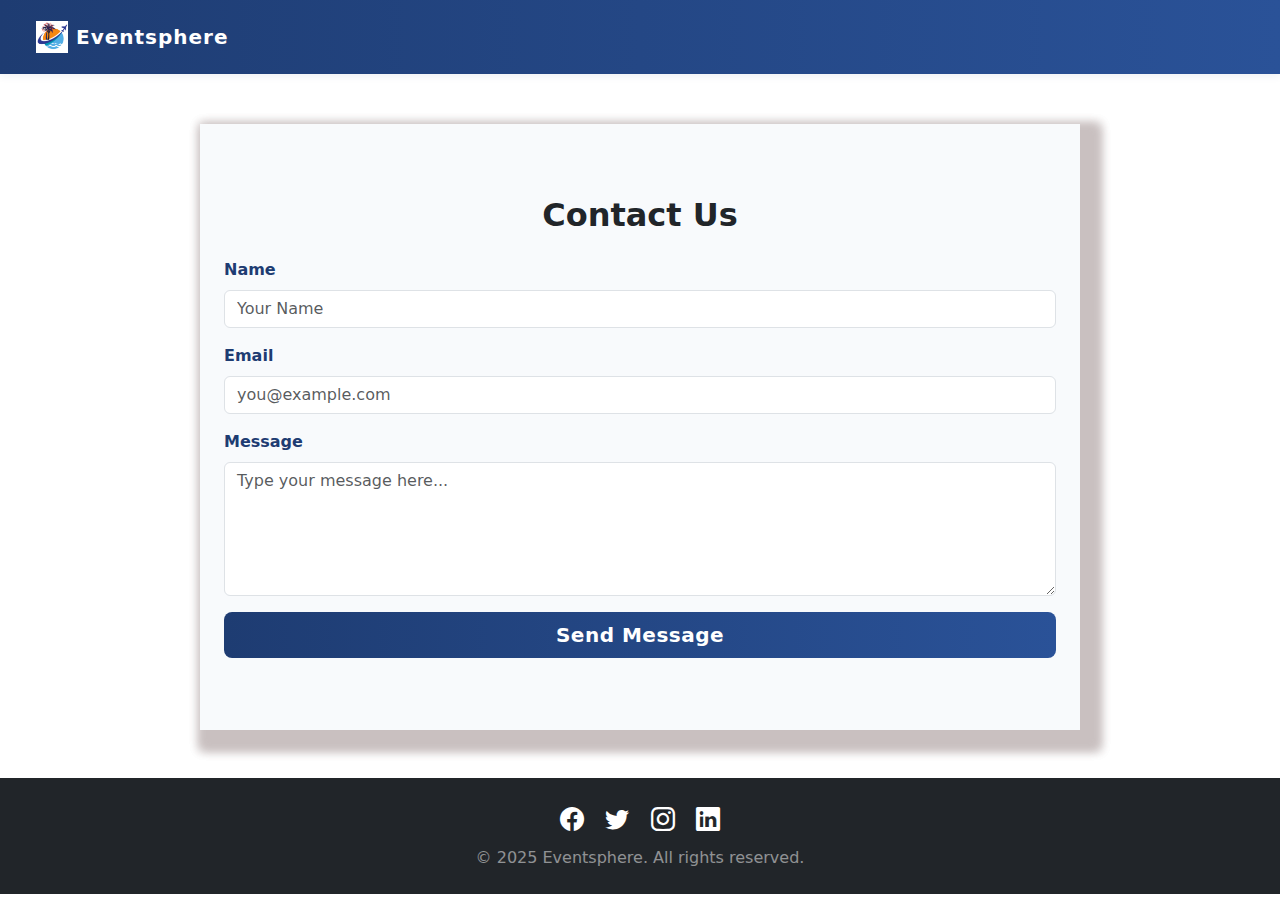
<file: contact.html>
<!DOCTYPE html>
<html lang="en">
<head>
    <meta charset="UTF-8">
    <meta name="viewport" content="width=device-width, initial-scale=1.0">
    <title>Contact Us</title>
    <link href="https://cdn.jsdelivr.net/npm/bootstrap@5.3.8/dist/css/bootstrap.min.css" rel="stylesheet">
    <link rel="stylesheet" href="style.css">
</head>
<body>
    <nav class="navbar navbar-expand-lg py-3 px-4 custom-navbar">
      <div class="container-fluid">
        <a class="navbar-brand d-flex align-items-center gap-2" href="index.html">
          <img src="./images/logo.png" alt="Logo" width="32" height="32" style="object-fit:contain;">
          <span>Eventsphere</span>
        </a>
      </div>
    </nav>

    <section class="contact-section py-5 ">
      <div class="container">
        <div class="row justify-content-center">
              <div class="card-body p-4">
                <h2 class="mb-4 fw-bold text-center">Contact Us</h2>
                <form>
                  <div class="mb-3">
                    <label for="name" class="form-label">Name</label>
                    <input type="text" class="form-control" id="name" placeholder="Your Name" required>
                  </div>
                  <div class="mb-3">
                    <label for="email" class="form-label">Email</label>
                    <input type="email" class="form-control" id="email" placeholder="you@example.com" required>
                  </div>
                  <div class="mb-3">
                    <label for="message" class="form-label">Message</label>
                    <textarea class="form-control" id="message" rows="5" placeholder="Type your message here..." required></textarea>
                  </div>
                  <div class="d-grid">
                    <button type="submit" class="btn btn-primary btn-lg">Send Message</button>
                  </div>
                </form>
              </div>
            </div>
          </div>
        </div>
      </div>
    </section>

    <footer class="footer-section py-4 bg-dark mt-5">
      <div class="container text-center">
        <div class="mb-2">
          <a href="#" class="text-white mx-2 fs-4"><i class="bi bi-facebook"></i></a>
          <a href="#" class="text-white mx-2 fs-4"><i class="bi bi-twitter"></i></a>
          <a href="#" class="text-white mx-2 fs-4"><i class="bi bi-instagram"></i></a>
          <a href="#" class="text-white mx-2 fs-4"><i class="bi bi-linkedin"></i></a>
        </div>
        <div class="text-white-50">&copy; 2025 Eventsphere. All rights reserved.</div>
      </div>
    </footer>

    <link rel="stylesheet" href="https://cdn.jsdelivr.net/npm/bootstrap-icons@1.11.3/font/bootstrap-icons.css">
    <script src="https://cdn.jsdelivr.net/npm/bootstrap@5.3.8/dist/js/bootstrap.bundle.min.js"></script>
</body>
</html>
</file>
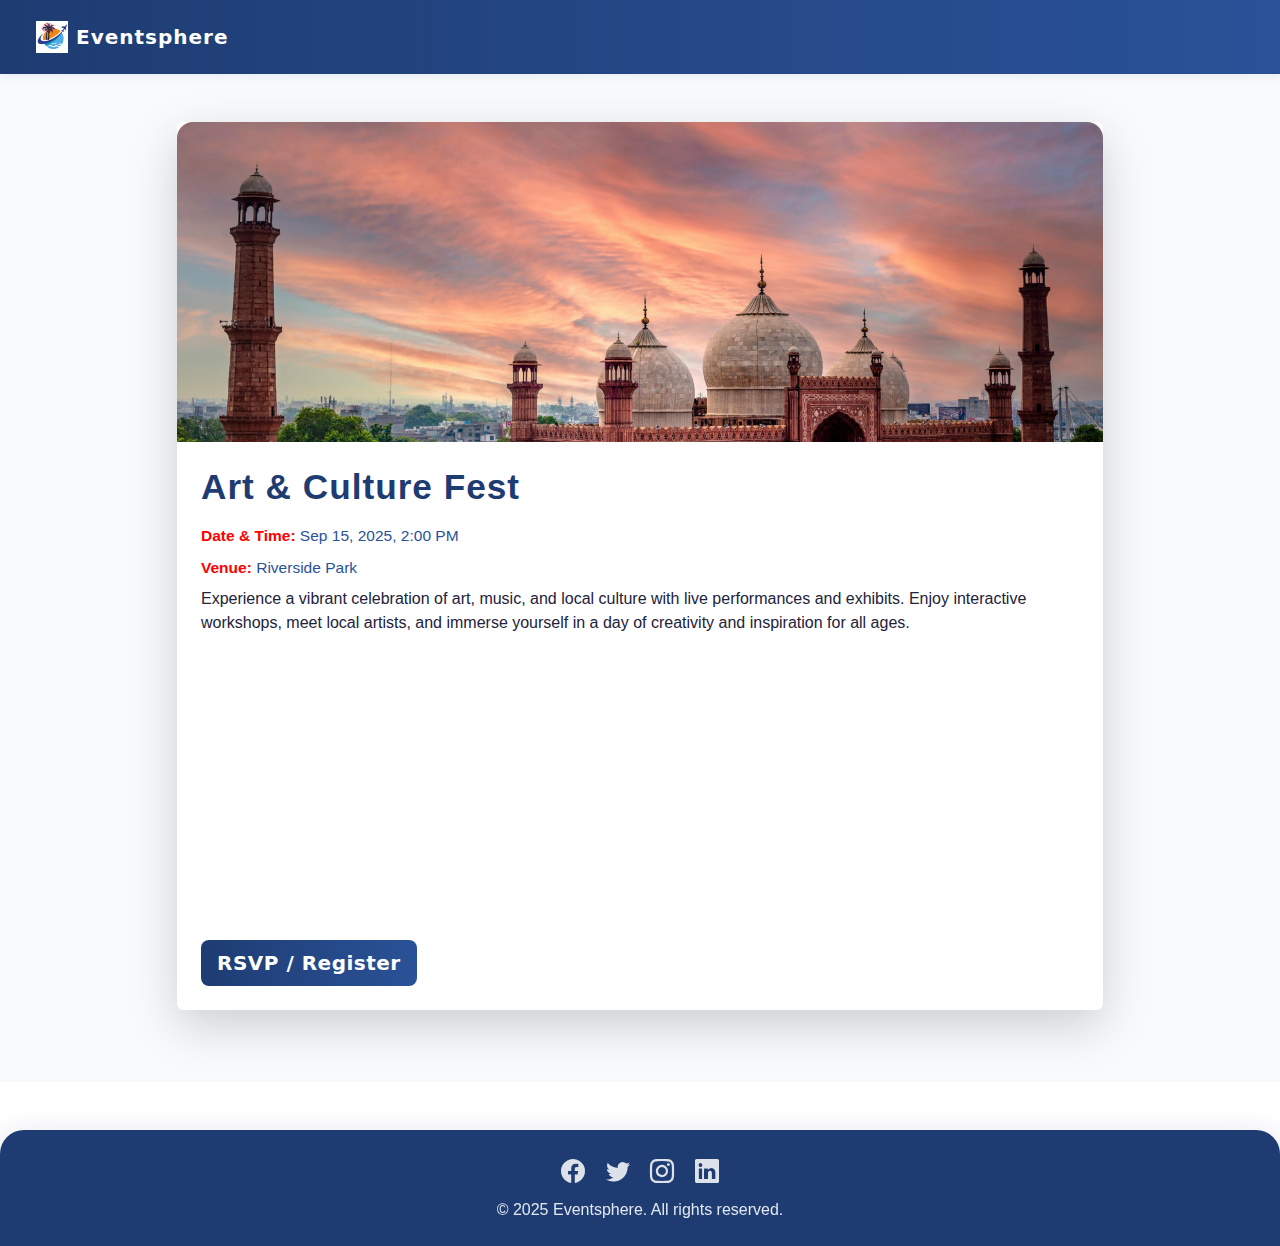
<file: event-art.html>
<!DOCTYPE html>
<html lang="en">
<head>
    <meta charset="UTF-8">
    <meta name="viewport" content="width=device-width, initial-scale=1.0">
    <title>Art & Culture Fest - Event Detail</title>
    <link href="https://cdn.jsdelivr.net/npm/bootstrap@5.3.8/dist/css/bootstrap.min.css" rel="stylesheet">
    <link rel="stylesheet" href="style.css">
</head>
<body>
    <nav class="navbar navbar-expand-lg py-3 px-4 custom-navbar">
      <div class="container-fluid">
        <a class="navbar-brand d-flex align-items-center gap-2" href="index.html">
          <img src="./images/logo.png" alt="Logo" width="32" height="32" style="object-fit:contain;">
          <span>Eventsphere</span>
        </a>
      </div>
    </nav>

    <section class="event-detail-section py-5">
      <div class="container">
        <div class="row justify-content-center">
          <div class="col-lg-10">
            <div class="card border-0 shadow-lg mb-4">
              <div class="event-detail-banner" style="background-image: url('./images/art.jpg'); height: 320px; background-size: cover; background-position: center; border-radius: 1rem 1rem 0 0;"></div>
              <div class="card-body p-4">
                <h2 class="card-title mb-3">Art & Culture Fest</h2>
                <p class="event-meta mb-2"><strong>Date & Time:</strong> Sep 15, 2025, 2:00 PM</p>
                <p class="event-meta mb-2"><strong>Venue:</strong> Riverside Park</p>
                <p class="card-text mb-4">Experience a vibrant celebration of art, music, and local culture with live performances and exhibits. Enjoy interactive workshops, meet local artists, and immerse yourself in a day of creativity and inspiration for all ages.</p>
                <div class="mb-4">
                  <iframe src="https://www.google.com/maps?q=Riverside+Park&output=embed" width="100%" height="250" style="border:0; border-radius: 0.5rem;" allowfullscreen="" loading="lazy" referrerpolicy="no-referrer-when-downgrade"></iframe>
                </div>
                <a href="#" class="btn btn-success btn-lg">RSVP / Register</a>
              </div>
            </div>
          </div>
        </div>
      </div>
    </section>

    <footer class="footer-section glass-footer py-4 mt-5">
      <div class="container text-center">
        <div class="mb-2">
          <a href="#" class="text-white mx-2 fs-4"><i class="bi bi-facebook"></i></a>
          <a href="#" class="text-white mx-2 fs-4"><i class="bi bi-twitter"></i></a>
          <a href="#" class="text-white mx-2 fs-4"><i class="bi bi-instagram"></i></a>
          <a href="#" class="text-white mx-2 fs-4"><i class="bi bi-linkedin"></i></a>
        </div>
        <div class="text-white-50">&copy; 2025 Eventsphere. All rights reserved.</div>
      </div>
    </footer>
    <link rel="stylesheet" href="https://cdn.jsdelivr.net/npm/bootstrap-icons@1.11.3/font/bootstrap-icons.css">
    <script src="https://cdn.jsdelivr.net/npm/bootstrap@5.3.8/dist/js/bootstrap.bundle.min.js"></script>
</body>
</html>
</file>
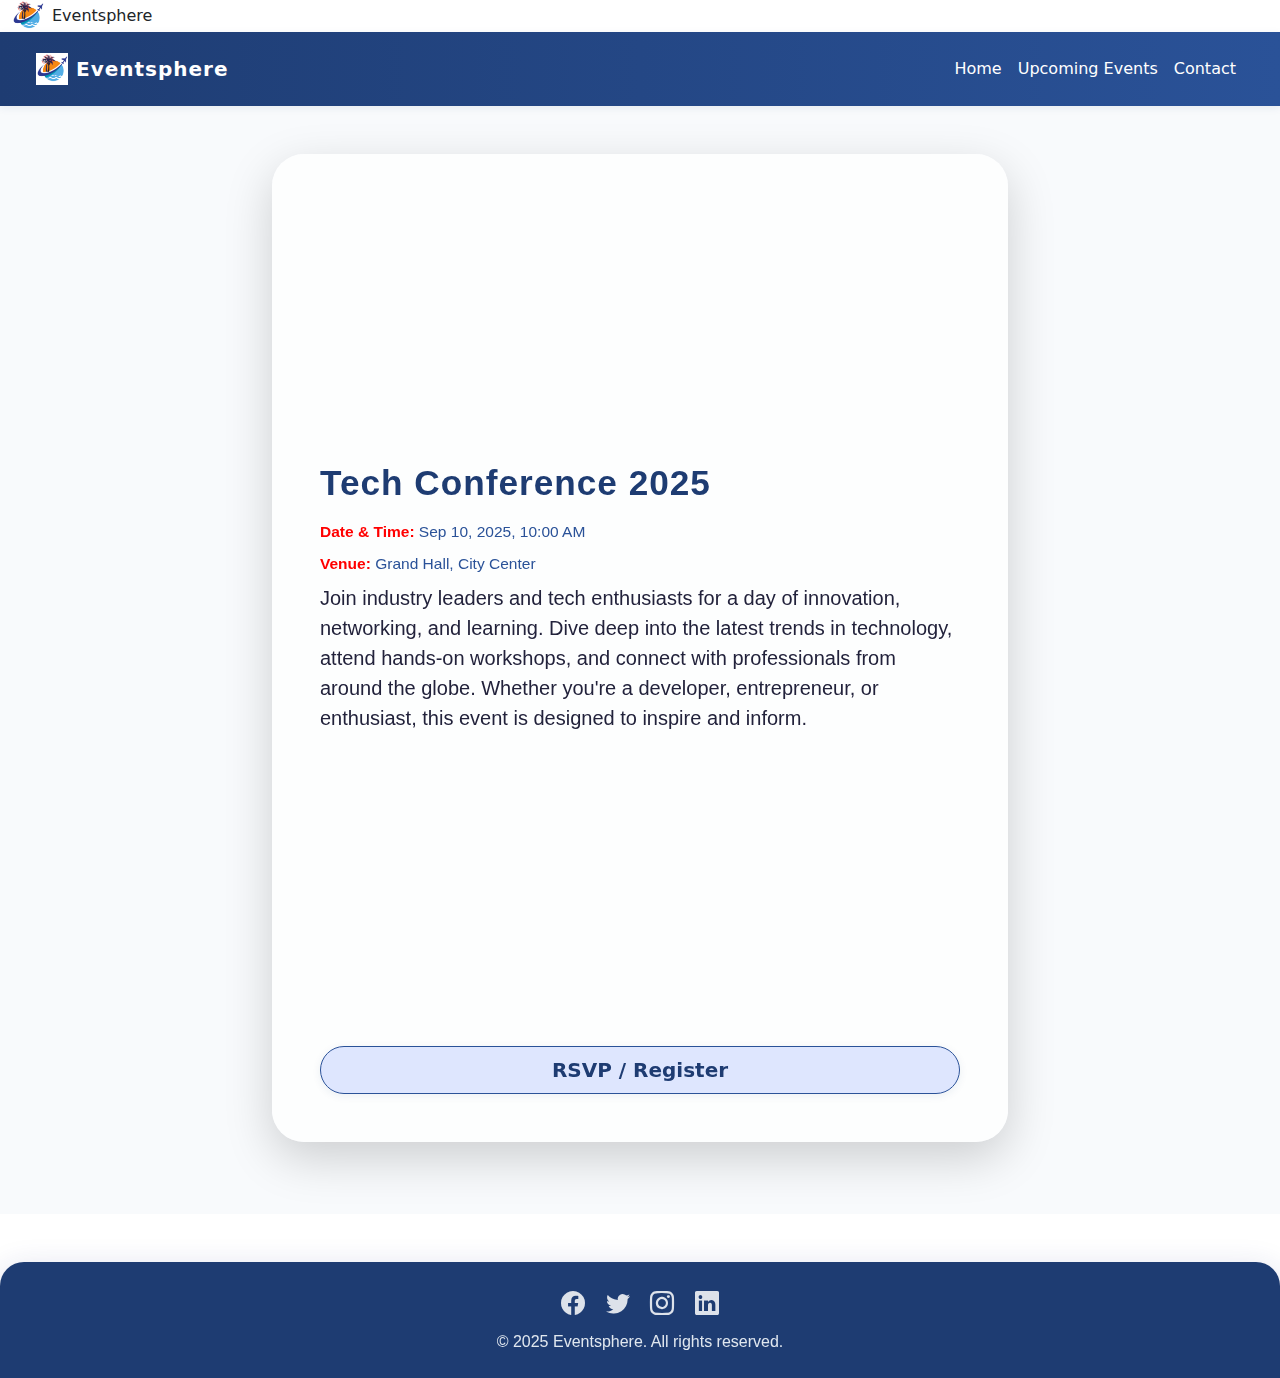
<file: event-detail.html>
<!DOCTYPE html>
<html lang="en">
<head>
    <meta charset="UTF-8">
    <meta name="viewport" content="width=device-width, initial-scale=1.0">
    <title>Event Detail</title>
    <link href="https://cdn.jsdelivr.net/npm/bootstrap@5.3.8/dist/css/bootstrap.min.css" rel="stylesheet">
    <link rel="stylesheet" href="style.css">
</head>
<body>
      <div class="container-fluid">
        <a class="navbar-brand d-flex align-items-center gap-2" href="index.html">
          <img src="./images/logo.png" alt="Logo" width="32" height="32" style="object-fit:contain;">
          <span>Eventsphere</span>
        </a>
      </div>
    </nav>
    <nav class="navbar navbar-expand-lg py-3 px-4 custom-navbar">
      <div class="container-fluid">
        <a class="navbar-brand d-flex align-items-center gap-2" href="index.html">
          <img src="./images/logo.png" alt="Logo" width="32" height="32" style="object-fit:contain;">
          <span>Eventsphere</span>
        </a>
        <button class="navbar-toggler" type="button" data-bs-toggle="collapse" data-bs-target="#navbarSupportedContent" aria-controls="navbarSupportedContent" aria-expanded="false" aria-label="Toggle navigation">
          <span class="navbar-toggler-icon"></span>
        </button>
        <div class="collapse navbar-collapse" id="navbarSupportedContent">
          <ul class="navbar-nav ms-auto mb-2 mb-lg-0">
            <li class="nav-item">
              <a class="nav-link" href="index.html">Home</a>
            </li>
            <li class="nav-item">
              <a class="nav-link" href="index.html#featured-events">Upcoming Events</a>
            </li>
            <li class="nav-item">
              <a class="nav-link" href="contact.html">Contact</a>
            </li>
          </ul>
        </div>
      </div>
    </nav>

    <section class="event-detail-section glass-bg py-5">
      <div class="container">
        <div class="row justify-content-center">
          <div class="col-12 col-md-10 col-lg-8">
            <div class="card border-0 glass-card shadow-lg mb-4">
              <div class="event-detail-banner" style="background-image: url('https://images.unsplash.com/photo-1464983953574-0892a716854b?auto=format&fit=crop&w=1000&q=80');"></div>
              <div class="card-body p-4 p-md-5">
                <h2 class="card-title mb-3 display-5 fw-bold">Tech Conference 2025</h2>
                <p class="event-meta mb-2"><strong>Date & Time:</strong> Sep 10, 2025, 10:00 AM</p>
                <p class="event-meta mb-2"><strong>Venue:</strong> Grand Hall, City Center</p>
                <p class="card-text mb-4 fs-5">Join industry leaders and tech enthusiasts for a day of innovation, networking, and learning. Dive deep into the latest trends in technology, attend hands-on workshops, and connect with professionals from around the globe. Whether you're a developer, entrepreneur, or enthusiast, this event is designed to inspire and inform.</p>
                <div class="mb-4 rounded-4 overflow-hidden">
                  <iframe src="https://www.google.com/maps?q=Grand+Hall,+City+Center&output=embed" width="100%" height="250" style="border:0;" allowfullscreen="" loading="lazy" referrerpolicy="no-referrer-when-downgrade"></iframe>
                </div>
                <a href="#" class="btn btn-glass btn-lg w-100 mt-2">RSVP / Register</a>
              </div>
            </div>
          </div>
        </div>
      </div>
    </section>

    <footer class="footer-section glass-footer py-4 mt-5">
      <div class="container text-center">
        <div class="mb-2">
          <a href="#" class="text-white mx-2 fs-4"><i class="bi bi-facebook"></i></a>
          <a href="#" class="text-white mx-2 fs-4"><i class="bi bi-twitter"></i></a>
          <a href="#" class="text-white mx-2 fs-4"><i class="bi bi-instagram"></i></a>
          <a href="#" class="text-white mx-2 fs-4"><i class="bi bi-linkedin"></i></a>
        </div>
        <div class="text-white-50">&copy; 2025 Eventsphere. All rights reserved.</div>
      </div>
    </footer>
    <link rel="stylesheet" href="https://cdn.jsdelivr.net/npm/bootstrap-icons@1.11.3/font/bootstrap-icons.css">
    <script src="https://cdn.jsdelivr.net/npm/bootstrap@5.3.8/dist/js/bootstrap.bundle.min.js"></script>
</body>
</html>
</file>
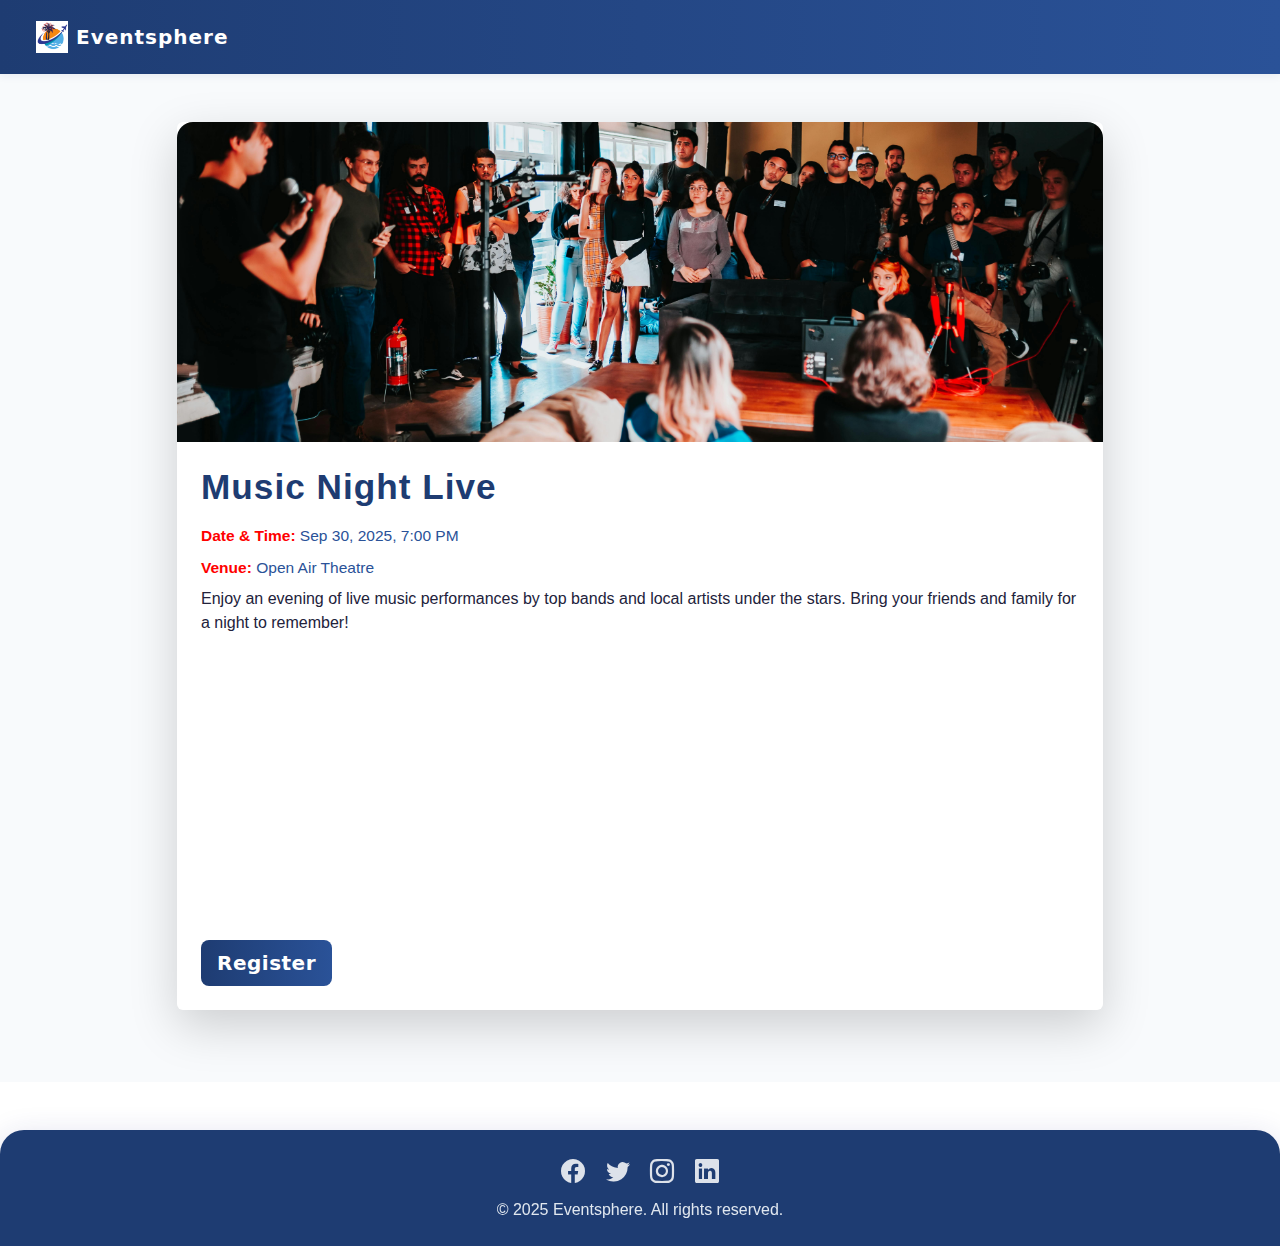
<file: event-music.html>
<!DOCTYPE html>
<html lang="en">
<head>
    <meta charset="UTF-8">
    <meta name="viewport" content="width=device-width, initial-scale=1.0">
    <title>Music Night Live - Event Detail</title>
    <link href="https://cdn.jsdelivr.net/npm/bootstrap@5.3.8/dist/css/bootstrap.min.css" rel="stylesheet">
    <link rel="stylesheet" href="style.css">
</head>
<body>
    <nav class="navbar navbar-expand-lg py-3 px-4 custom-navbar">
      <div class="container-fluid">
        <a class="navbar-brand d-flex align-items-center gap-2" href="index.html">
          <img src="./images/logo.png" alt="Logo" width="32" height="32" style="object-fit:contain;">
          <span>Eventsphere</span>
        </a>
      </div>
    </nav>

    <section class="event-detail-section py-5">
      <div class="container">
        <div class="row justify-content-center">
          <div class="col-lg-10">
            <div class="card border-0 shadow-lg mb-4">
              <div class="event-detail-banner" style="background-image: url('./images/music.jpg'); height: 320px; background-size: cover; background-position: center; border-radius: 1rem 1rem 0 0;"></div>
              <div class="card-body p-4">
                <h2 class="card-title mb-3">Music Night Live</h2>
                <p class="event-meta mb-2"><strong>Date & Time:</strong> Sep 30, 2025, 7:00 PM</p>
                <p class="event-meta mb-2"><strong>Venue:</strong> Open Air Theatre</p>
                <p class="card-text mb-4">Enjoy an evening of live music performances by top bands and local artists under the stars. Bring your friends and family for a night to remember!</p>
                <div class="mb-4">
                  <iframe src="https://www.google.com/maps?q=Open+Air+Theatre&output=embed" width="100%" height="250" style="border:0; border-radius: 0.5rem;" allowfullscreen="" loading="lazy" referrerpolicy="no-referrer-when-downgrade"></iframe>
                </div>
                <a href="#" class="btn btn-success btn-lg">Register</a>
              </div>
            </div>
          </div>
        </div>
      </div>
    </section>

    <footer class="footer-section glass-footer py-4 mt-5">
      <div class="container text-center">
        <div class="mb-2">
          <a href="#" class="text-white mx-2 fs-4"><i class="bi bi-facebook"></i></a>
          <a href="#" class="text-white mx-2 fs-4"><i class="bi bi-twitter"></i></a>
          <a href="#" class="text-white mx-2 fs-4"><i class="bi bi-instagram"></i></a>
          <a href="#" class="text-white mx-2 fs-4"><i class="bi bi-linkedin"></i></a>
        </div>
        <div class="text-white-50">&copy; 2025 Eventsphere. All rights reserved.</div>
      </div>
    </footer>
    <link rel="stylesheet" href="https://cdn.jsdelivr.net/npm/bootstrap-icons@1.11.3/font/bootstrap-icons.css">
    <script src="https://cdn.jsdelivr.net/npm/bootstrap@5.3.8/dist/js/bootstrap.bundle.min.js"></script>
</body>
</html>
</file>
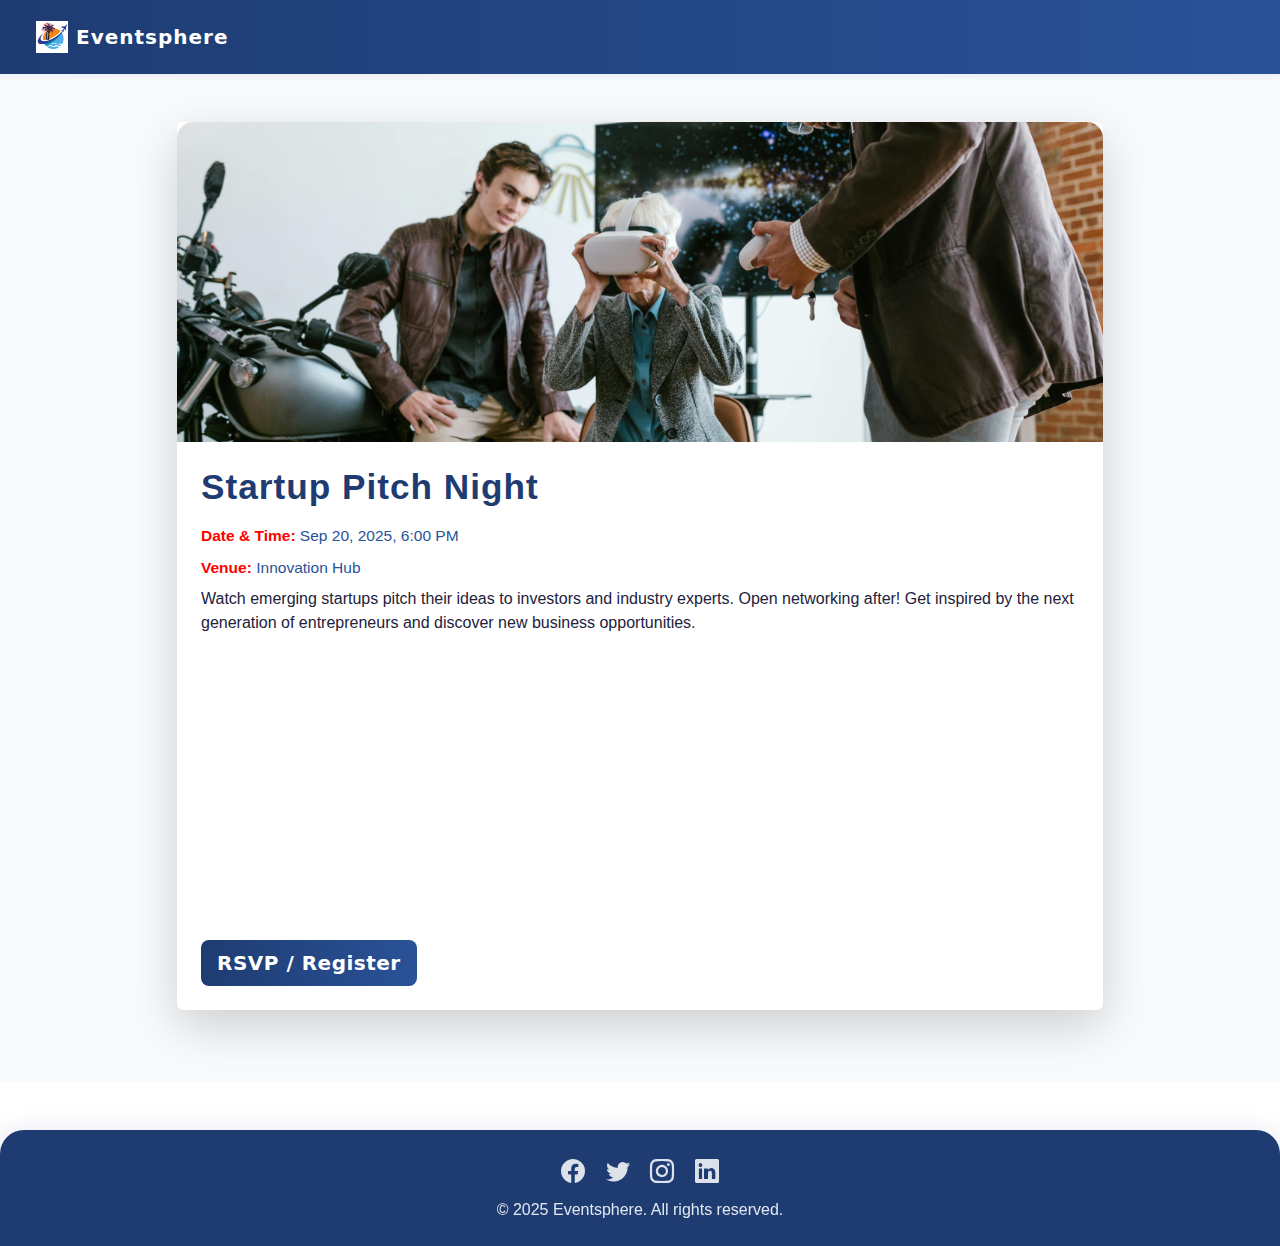
<file: event-startup.html>
<!DOCTYPE html>
<html lang="en">
<head>
    <meta charset="UTF-8">
    <meta name="viewport" content="width=device-width, initial-scale=1.0">
    <title>Startup Pitch Night - Event Detail</title>
    <link href="https://cdn.jsdelivr.net/npm/bootstrap@5.3.8/dist/css/bootstrap.min.css" rel="stylesheet">
    <link rel="stylesheet" href="style.css">
</head>
<body>
    <nav class="navbar navbar-expand-lg py-3 px-4 custom-navbar">
      <div class="container-fluid">
        <a class="navbar-brand d-flex align-items-center gap-2" href="index.html">
          <img src="./images/logo.png" alt="Logo" width="32" height="32" style="object-fit:contain;">
          <span>Eventsphere</span>
        </a>
      </div>
    </nav>

    <section class="event-detail-section py-5">
      <div class="container">
        <div class="row justify-content-center">
          <div class="col-lg-10">
            <div class="card border-0 shadow-lg mb-4">
              <div class="event-detail-banner" style="background-image: url('./images/startup.jpg'); height: 320px; background-size: cover; background-position: center; border-radius: 1rem 1rem 0 0;"></div>
              <div class="card-body p-4">
                <h2 class="card-title mb-3">Startup Pitch Night</h2>
                <p class="event-meta mb-2"><strong>Date & Time:</strong> Sep 20, 2025, 6:00 PM</p>
                <p class="event-meta mb-2"><strong>Venue:</strong> Innovation Hub</p>
                <p class="card-text mb-4">Watch emerging startups pitch their ideas to investors and industry experts. Open networking after! Get inspired by the next generation of entrepreneurs and discover new business opportunities.</p>
                <div class="mb-4">
                  <iframe src="https://www.google.com/maps?q=Innovation+Hub&output=embed" width="100%" height="250" style="border:0; border-radius: 0.5rem;" allowfullscreen="" loading="lazy" referrerpolicy="no-referrer-when-downgrade"></iframe>
                </div>
                <a href="#" class="btn btn-success btn-lg">RSVP / Register</a>
              </div>
            </div>
          </div>
        </div>
      </div>
    </section>

    <footer class="footer-section glass-footer py-4 mt-5">
      <div class="container text-center">
        <div class="mb-2">
          <a href="#" class="text-white mx-2 fs-4"><i class="bi bi-facebook"></i></a>
          <a href="#" class="text-white mx-2 fs-4"><i class="bi bi-twitter"></i></a>
          <a href="#" class="text-white mx-2 fs-4"><i class="bi bi-instagram"></i></a>
          <a href="#" class="text-white mx-2 fs-4"><i class="bi bi-linkedin"></i></a>
        </div>
        <div class="text-white-50">&copy; 2025 Eventsphere. All rights reserved.</div>
      </div>
    </footer>
    <link rel="stylesheet" href="https://cdn.jsdelivr.net/npm/bootstrap-icons@1.11.3/font/bootstrap-icons.css">
    <script src="https://cdn.jsdelivr.net/npm/bootstrap@5.3.8/dist/js/bootstrap.bundle.min.js"></script>
</body>
</html>
</file>
<file: style.css>
/*  Footer */

.glass-footer {
	background: rgba(30,60,114,0.85);
	box-shadow: 0 8px 32px 0 rgba(31, 38, 135, 0.18);
	backdrop-filter: blur(8px);
	-webkit-backdrop-filter: blur(8px);
	border-radius: 1.5rem 1.5rem 0 0;
	color: #fff;
	font-family: 'Inter', 'Segoe UI', Arial, sans-serif;
}
.glass-footer a {
	color: #fff;
	opacity: 0.85;
	transition: color 0.2s, opacity 0.2s;
}
.glass-footer a:hover {
	color: #a5b4fc;
	opacity: 1;
}
.glass-footer .text-white-50 {
	color: #e0e7ef !important;
	font-size: 1rem;
}
/*  Detail */
.glass-bg {
	min-height: 100vh;
	background: linear-gradient(120deg, #e0e7ff 0%, #f8fafc 100%);
	display: flex;
	align-items: center;
}
.glass-card {
	background: rgba(255,255,255,0.7);
	box-shadow: 0 8px 32px 0 rgba(31, 38, 135, 0.18);
	backdrop-filter: blur(12px);
	-webkit-backdrop-filter: blur(12px);
	border-radius: 2rem;
	overflow: hidden;
	border: 1px solid rgba(255,255,255,0.25);
}
.event-detail-banner {
	width: 100%;
	min-height: 220px;
	height: 260px;
	background-size: cover;
	background-position: center;
	border-radius: 2rem 2rem 0 0;
}
.event-detail-section .card-title {
	font-size: 2.5rem;
	font-weight: 800;
	color: #1e3c72;
	letter-spacing: 1px;
	font-family: 'Poppins', 'Segoe UI', Arial, sans-serif;
}
.event-meta {
	font-size: 1.1rem;
	color: #2a5298;
	font-family: 'Inter', 'Segoe UI', Arial, sans-serif;
}
.event-detail-section .card-text {
	color: #22223b;
	font-family: 'Inter', 'Segoe UI', Arial, sans-serif;
}
.btn-glass {
	background: rgba(46, 91, 255, 0.15);
	color: #1e3c72;
	border: 1px solid #2a5298;
	font-weight: 700;
	border-radius: 1.5rem;
	box-shadow: 0 2px 8px rgba(30,60,114,0.08);
	transition: background 0.2s, color 0.2s;
}
.btn-glass:hover {
	background: #2a5298;
	color: #fff;
}
.event-detail-banner:hover{
	transform: scale(1.1);
}

@media (max-width: 991px) {
	.glass-card { border-radius: 1.2rem; }
	.event-detail-banner { border-radius: 1.2rem 1.2rem 0 0; height: 180px; }
	.event-detail-section .card-title { font-size: 2rem; }
}
@media (max-width: 575px) {
	.glass-card { border-radius: 0.7rem; }
	.event-detail-banner { border-radius: 0.7rem 0.7rem 0 0; height: 120px; }
	.event-detail-section .card-title { font-size: 1.3rem; }
	.event-detail-section .card-body { padding: 1.2rem !important; }
}

/* Contact Page */
.contact-section {
	background: #f8fafc;
	margin: 50px 200px 0px 200px;
	box-shadow: rgb(201, 192, 192) 10px 10px 10px 10px ,rgb(201, 192, 192) 10px 10px 10px 10px;
}
.contact-section .card {
	border-radius: 1rem;
}
.contact-section .form-label {
	font-weight: 600;
	color: #1e3c72;
}
.contact-section .btn-primary {
	background: linear-gradient(90deg, #1e3c72 0%, #2a5298 100%);
	border: none;
	font-weight: 600;
	letter-spacing: 0.5px;
	transition: background 0.2s;
}
.contact-section .btn-primary:hover {
	background: linear-gradient(90deg, #2a5298 0%, #1e3c72 100%);
}

.footer-section {
	background: #1e3c72;
}
.footer-section a {
	transition: color 0.2s;
}
.footer-section a:hover {
	color: #2a5298 !important;
}

/* Event Detail Page */
.event-detail-section {
	background: #f8fafc;
}
.event-detail-banner {
	width: 100%;
	min-height: 220px;
	background-size: cover;
	background-position: center;
	border-radius: 1rem 1rem 0 0;
}
.event-detail-section .card-title {
	font-size: 2.2rem;
	font-weight: 700;
	color: #1e3c72;
}
.event-detail-section .btn-success {
	background: linear-gradient(90deg, #1e3c72 0%, #2a5298 100%);
	border: none;
	font-weight: 600;
	letter-spacing: 0.5px;
	transition: background 0.2s;
}
.event-detail-section .btn-success:hover {
	background: linear-gradient(90deg, #7aa0e3 0%, #1e3c72 100%);
}

/* Feature Section Event Cards */
.feature-section {
	background: #f8fafc;
}
.event-card {
	border-radius: 1rem;
	overflow: hidden;
	transition: transform 0.2s, box-shadow 0.2s;
}
.event-card:hover {
	transform: translateY(-6px) scale(1.03);
	box-shadow: 0 8px 32px rgba(30,60,114,0.15);
}
.event-card-img {
	height: 180px;
	background-size: cover;
	background-position: center;
	background-repeat: no-repeat;
}
.event-card .card-title {
	font-size: 1.35rem;
	font-weight: 700;
	color: #1e3c72;
}
.event-meta {
	font-size: 0.97rem;
	color: #2a5298;
}
.event-card .btn-primary {
	background: linear-gradient(90deg, #1e3c72 0%, #2a5298 100%);
	border: none;
	font-weight: 600;
	letter-spacing: 0.5px;
	transition: background 0.2s;
}
p strong{
	color: red;
}
.event-card .btn-primary:hover {
	background: linear-gradient(90deg, #2a5298 0%, #1e3c72 100%);
}

.custom-navbar {
	background: linear-gradient(90deg, #1e3c72 0%, #2a5298 100%);
	box-shadow: 0 2px 8px rgba(30,60,114,0.08);
}
.custom-navbar .navbar-brand,
.custom-navbar .nav-link,
.custom-navbar .form-control,
.custom-navbar .btn {
	color: #fff !important;
}
.custom-navbar .navbar-brand span {
	font-weight: 700;
	letter-spacing: 1px;
}
.custom-navbar .form-control {
	background: rgba(255,255,255,0.15);
	border: none;
	color: #fff;
}
.custom-navbar .form-control::placeholder {
	color: #e0e0e0;
}
.custom-navbar .btn-outline-success {
	border-color: #fff;
	color: #fff;
}
.custom-navbar .btn-outline-success:hover {
	background: #fff;
	color: #2a5298;
}

.hero-title {
	font-size: 5rem;
}
.hero-title .u-block{
	color: red;
}
.hero-title .d-block:hover{
	color: lightgoldenrodyellow;

}
@keyframes fadeup{
	from{
		opacity: 0;
		transform: translateY(90px);
	}
	to{
		opacity: 1;
		transform: translateY(0);
	}
}
.hero-title{
	animation: fadeup 1s ease-in-out
	forwards;
}
</file>
